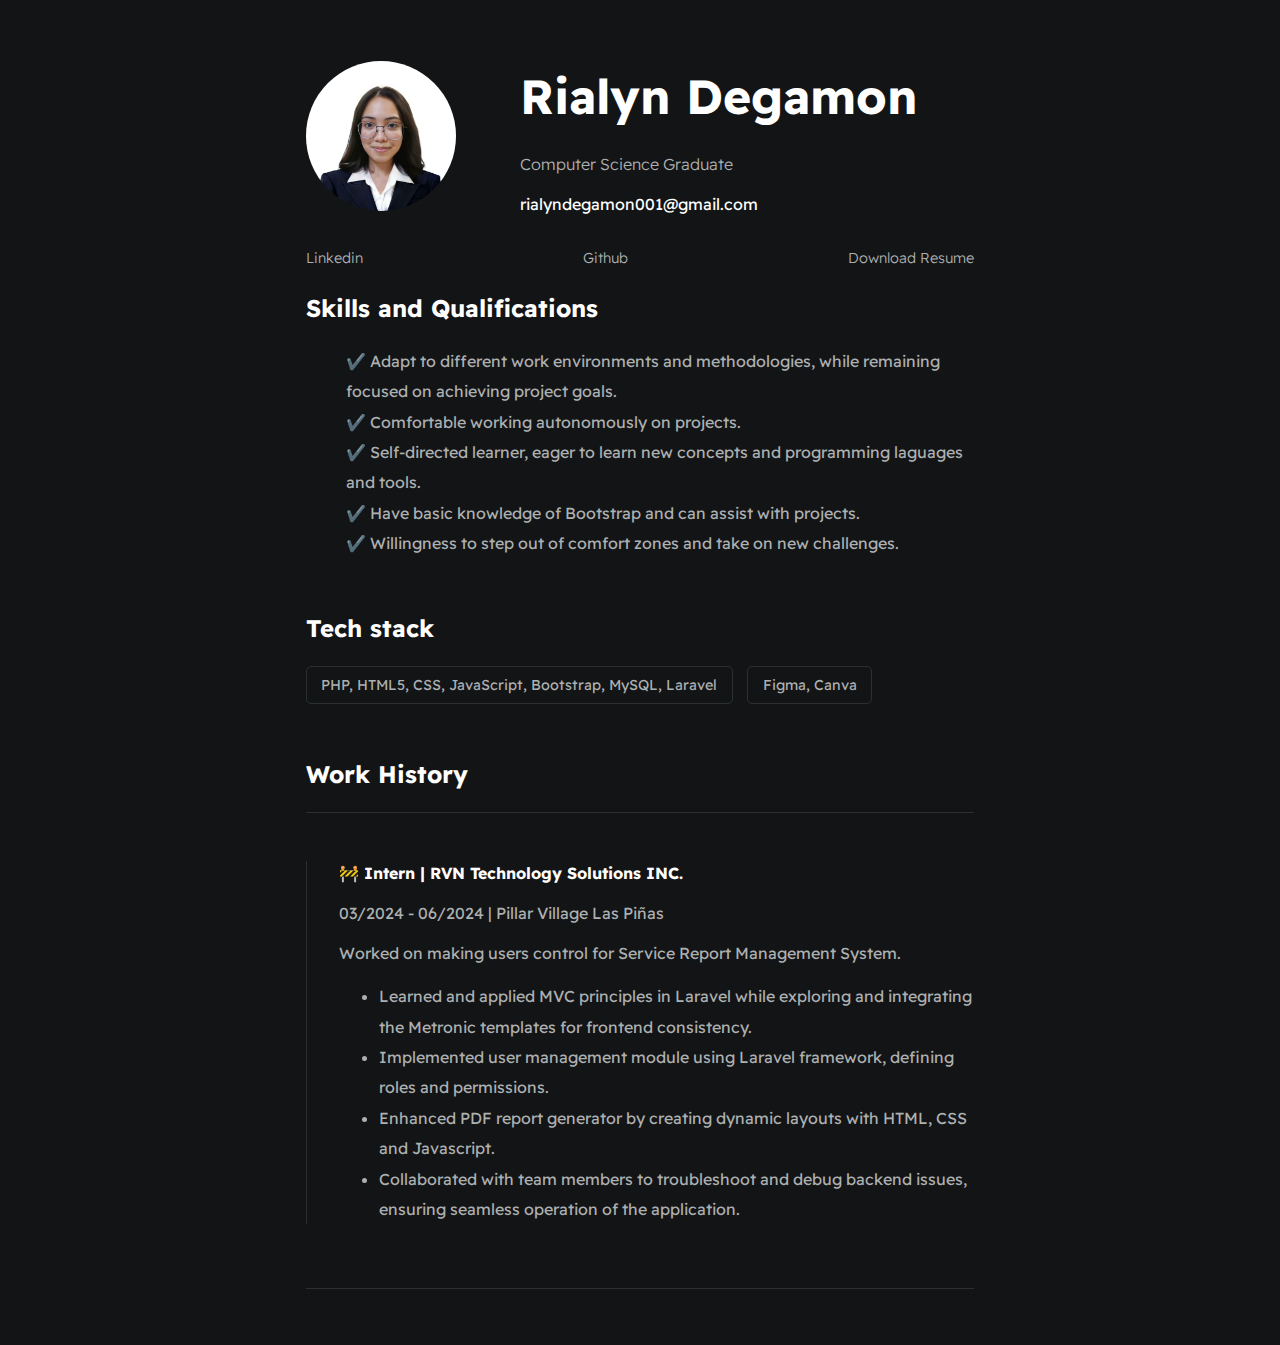
<file: index.html>
<!DOCTYPE html>
<html lang="en">
<head>
    <meta charset="UTF-8">
    <meta http-equiv="X-UA-Compatible" content="IE=edge">
    <meta name="viewport" content="width=device-width, initial-scale=1.0">
    <link rel="stylesheet" type="text/css" media="screen" href="styles/main.css">
    <title>Rialyn D.</title>
</head>
<body>
    
    <div id="container--main">
        <section id="wrapper--hero" class="section--page">
            <img id="profile-pic" src="assets/images/profile.jpg">

            <div>
                <h1 id="user-name">Rialyn Degamon</h1>
                <p id="bio">Computer Science Graduate</p>
                <p id="email">rialyndegamon001@gmail.com</p>
            </div>
        </section>

        <section id="section--page">

            <div id="socials--list">
                <a href="https://www.linkedin.com/in/rialyn-degamon-1989a3315/" target="_blank">Linkedin</a>
                <a href="https://github.com/slflve" target="_blank">Github</a>
                <a href="assets/RialynDegamon.pdf" target="_blank">Download Resume</a>
            </div>
        </section>

        <section>
            <h2>Skills and Qualifications</h2>
            <ul id="qualifications--list">
                <li>✔️ Adapt to different work environments and methodologies, while remaining focused on achieving project goals.</li>
                <li>✔️ Comfortable working autonomously on projects.</li>
                <li>✔️ Self-directed learner, eager to learn new concepts and programming laguages and tools.</li>
                <li>✔️ Have basic knowledge of Bootstrap and can assist with projects.</li>
                <li>✔️ Willingness to step out of comfort zones and take on new challenges.</li>
            </ul>
        </section>

        <section class="section--page">
            <h2>Tech stack</h2>
        
            <div id="wrapper--techstack__items">
                <div class="card--techstack"><span>PHP, HTML5, CSS, JavaScript, Bootstrap, MySQL, Laravel</span></div>
                <div class="card--techstack"><span>Figma, Canva</span></div>
            </div>
        </section>

        <section id="work-history-wrapper" class="section--page">
            <h2>Work History</h2>
        
            <div class="line-break"></div>
            <div class="card--work-history">
                <strong>🚧 Intern | RVN Technology Solutions INC.</strong>
                <p>03/2024 - 06/2024 | Pillar Village Las Piñas</p>
                <p>Worked on making users control for Service Report Management System.</p>
                <ul>
                    <li>Learned and applied MVC principles in Laravel while exploring and integrating the Metronic templates for frontend consistency.</li>
                    <li>Implemented user management module using Laravel framework, defining roles and permissions.</li>
                    <li>Enhanced PDF report generator by creating dynamic layouts with HTML, CSS and Javascript.</li>
                    <li>Collaborated with team members to troubleshoot and debug backend issues, ensuring seamless operation of the application.</li>
                </ul>
            </div>    
        </section>

        <div class="line-break"></div>
        <section class="section--page">
            <!-- <h2>Project|Works</h2> till working on this part, will add it soon-->

            
        
            <!-- <div class="card--project">
                <a href="/projects/drum-kit.html"><span>🏆 </span>Project 1</a>
            </div>
            <div class="card--project">
                <a href="photobooth/index.html"><span>🏆 </span>Project 2</a>
            </div> -->
        
        </section>
    </div>

</body>
</html>
</file>
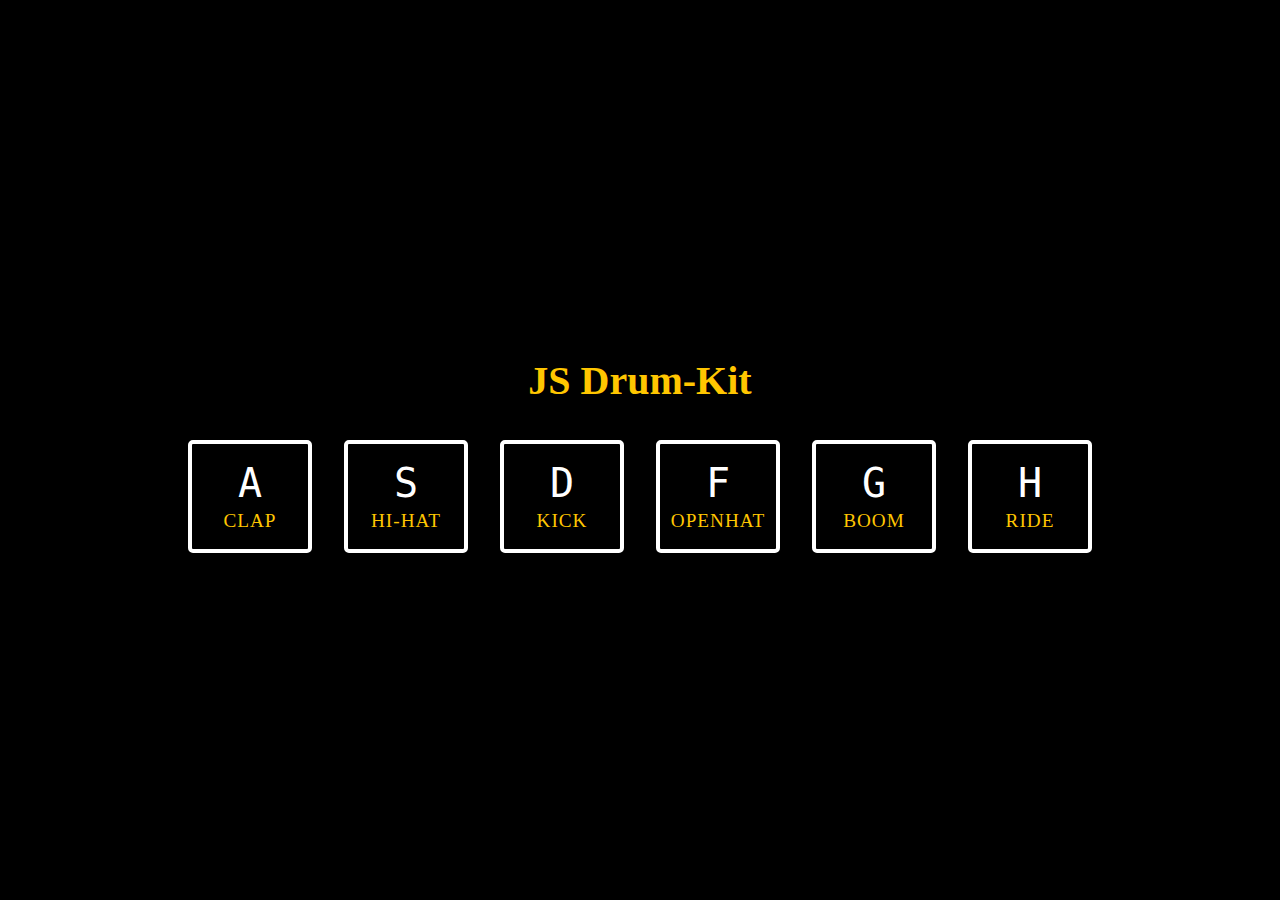
<file: projects/drum-kit.html>
<!DOCTYPE html>
<html lang="en">
<head>
    <meta charset="UTF-8">
    <title>JS Drum Kit</title>
    <link rel="stylesheet" href="style.css">
</head>
<body>
    <h1>JS Drum-Kit</h1>
    <div class="keys">
        <div data-key="65" class="key">
            <kbd>A</kbd>
            <span class="sound">clap</span>
        </div>
        <div data-key="83" class="key">
            <kbd>S</kbd>
            <span class="sound">hi-hat</span>
        </div>
        <div data-key="68" class="key">
            <kbd>D</kbd>
            <span class="sound">kick</span>
        </div>
        <div data-key="70" class="key">
            <kbd>F</kbd>
            <span class="sound">openhat</span>
        </div>
        <div data-key="71" class="key">
            <kbd>G</kbd>
            <span class="sound">boom</span>
        </div>
        <div data-key="72" class="key">
            <kbd>H</kbd>
            <span class="sound">ride</span>
        </div>
        
    </div>

    <audio data-key="65" src="sounds/boom.wav"></audio>
    <audio data-key="83" src="sounds/hi-hat.wav"></audio>
    <audio data-key="68" src="sounds/kick.wav"></audio>
    <audio data-key="70" src="sounds/openhat.wav"></audio>
    <audio data-key="71" src="sounds/boom.wav"></audio>
    <audio data-key="72" src="sounds/ride.wav"></audio>

    <script>
        function playSound(e) {
            // Determine the keyCode from keyboard event or the data-key from a click event
            const keyCode = e.keyCode || e.target.dataset.key;
            const audio = document.querySelector(`audio[data-key="${keyCode}"]`);
            const key = document.querySelector(`.key[data-key="${keyCode}"]`);
            
            if (!audio) return; // If there is no audio for that key, exit the function
            
            audio.currentTime = 0; // Rewind to the start
            audio.play();
            key.classList.add('playing');
        }
    
        function removeTransition(e) {
            if (e.propertyName !== 'transform') return; // Only remove for transform transitions
            this.classList.remove('playing');
        }
    
        const keys = document.querySelectorAll('.key');
        keys.forEach(key => {
            key.addEventListener('transitionend', removeTransition);
            key.addEventListener('click', playSound); // Add click event listener
        });
        
        window.addEventListener('keydown', playSound); // Add keydown event listener
    </script>
    
</body>
</html>
</file>
<file: styles/main.css>
@import url('https://fonts.googleapis.com/css2?family=Readex+Pro:wght@300;400;500;600;700&display=swap');

:root{
    --mainTextColor:#000;
    --secondaryTextColor:(51 51 51);
    --mainLinkColor:#0da2b8;
    --mainBorderColor:rgb(218, 218, 218);
    --mainBgColor:rgb(249, 250,251);

    --mainTextColor-dark:#fff;
    --secondaryTextColor-dark:#adb0b1;
    --mainLinkColor-dark:rgb(30, 190,214);
    --mainBorderColor-dark:#2b3031;
    --mainBgColor-dark:#131415;

    --mainTextColor:var(--mainTextColor-dark);
    --secondaryTextColor:var(--secondaryTextColor-dark);
    --mainLinkColor:var(--mainLinkColor-dark);
    --mainBorderColor:var(--mainBorderColor-dark);
    --mainBgColor:var(--mainBgColor-dark);
}

*{
    font-family: 'Readex Pro';
    line-height: 1.5em;
    box-sizing: border-box;
    color: var(--mainTextColor);

}
body{
    background-color: var(--mainBgColor);            
}

p, span, li{
    color: var(--secondaryTextColor);
    font-size: 1em;
}
a{
    text-decoration: none;
    color: var(--mainLinkColor);
    font-weight: 500;
}

li{
    line-height: 1.9em;
}

#container--main{
    max-width: 700px;
    margin: 0 auto;
    padding: 1em;
}

.section--page{
    padding-top: 1em;
    padding-bottom: 1em;
}

#wrapper--hero{
    display: flex;
    align-items: center;
    gap: 4em;
}

#bio, a{
    font-weight: 300;
}

#user-name{
    font-size: 48px;
    line-height: 1em;
}

#profile-pic{
    width: 150px;
    height: 150px;
    object-fit: cover;
    border-radius: 50%;
}

#email{
    color: var(--mainTextColor);
}

#socials--list{
    display: flex;
    justify-content: space-between;
    column-gap: 1em;
    flex-wrap: wrap;
}

#socials--list a{
    font-weight: 300;
    color: var(--secondaryTextColor);
    font-size: 0.9em;
    transition: 0.3s;
}

#socials--list a:hover{
    font-weight: 100;
    color: var(--mainLinkColor);
    font-size: 0.9em;
}

#qualifications--list{
    list-style: none;
}

#qualifications--list{
    list-style: none;
}

#wrapper--techstack__items{
    display: flex;
    flex-wrap: wrap;
    gap: 1em;
    font-size: 0.9em;
}

.card--techstack{
    border: 1px solid var(--mainBorderColor);
    border-radius: 5px;
    padding: 0.5em 1em;
    align-items: center;
}

.card--work-history{
    border-left: 1px solid var(--mainBorderColor);
    margin-top: 3em;
    margin-bottom: 3em;
    padding-left: 2em;
}

.line-break{
    background-color: var(--mainBorderColor);
    height: 1px;
}

.card--project{
    padding-top: 1em;
    padding-bottom: 1em;
    border-top: 1px solid var(--mainBorderColor);
}

.card--project a{
    color: var(--mainTextColor);

    transition: 0.3s;
}

.card--project a:hover{
    color: rgb(30, 190,214);

}

@media(max-width:600px){

    .section--page{
        padding-top: 1em;
        padding-bottom: 1em;
    }

    #wrapper--hero{
        gap: 1em;
        flex-direction: column;
    }

    #profile-pic{
        width: 200px;
        height: 200px;
    }


    .card--work-history{
        border-left: none;
        padding-left: 0;
    }
}
</file>
<file: projects/style.css>
body{
    background: black;
    display: flex;
    flex-direction:column;
    justify-content: center;
    align-items: center;
    height: 100vh;
    margin: 0;
}
h1{
    font-style: normal;
    color: #ffc600;
    font-size: 2.5rem;
    margin-bottom: 20px;
    text-shadow: 0 0.5 black;
}

.keys {
    display: flex;                
    justify-content: center;      
    flex-wrap: wrap;             
}

.key {
    border: 4px solid white;
    border-radius: 5px;
    margin: 1rem;
    font-size: 1.5rem;
    padding: 1rem 0.5rem;
    transition: all 0.07s; 
    width: 100px;
    text-align: center;
    color: white;
    background: rgba(0, 0, 0, 0.4);
    text-shadow: 0 0.5px black;
}

.playing {
    transform: scale(1.1);
    border-color: #ffc600;
    box-shadow: 0 0 10px #ffc600;
}

kbd {
    display: block;
    font-size: 40px;
}

.sound {
    font-size: 1.2rem;
    text-transform: uppercase;
    letter-spacing: 1px;
    color: #ffc600;
}
</file>
